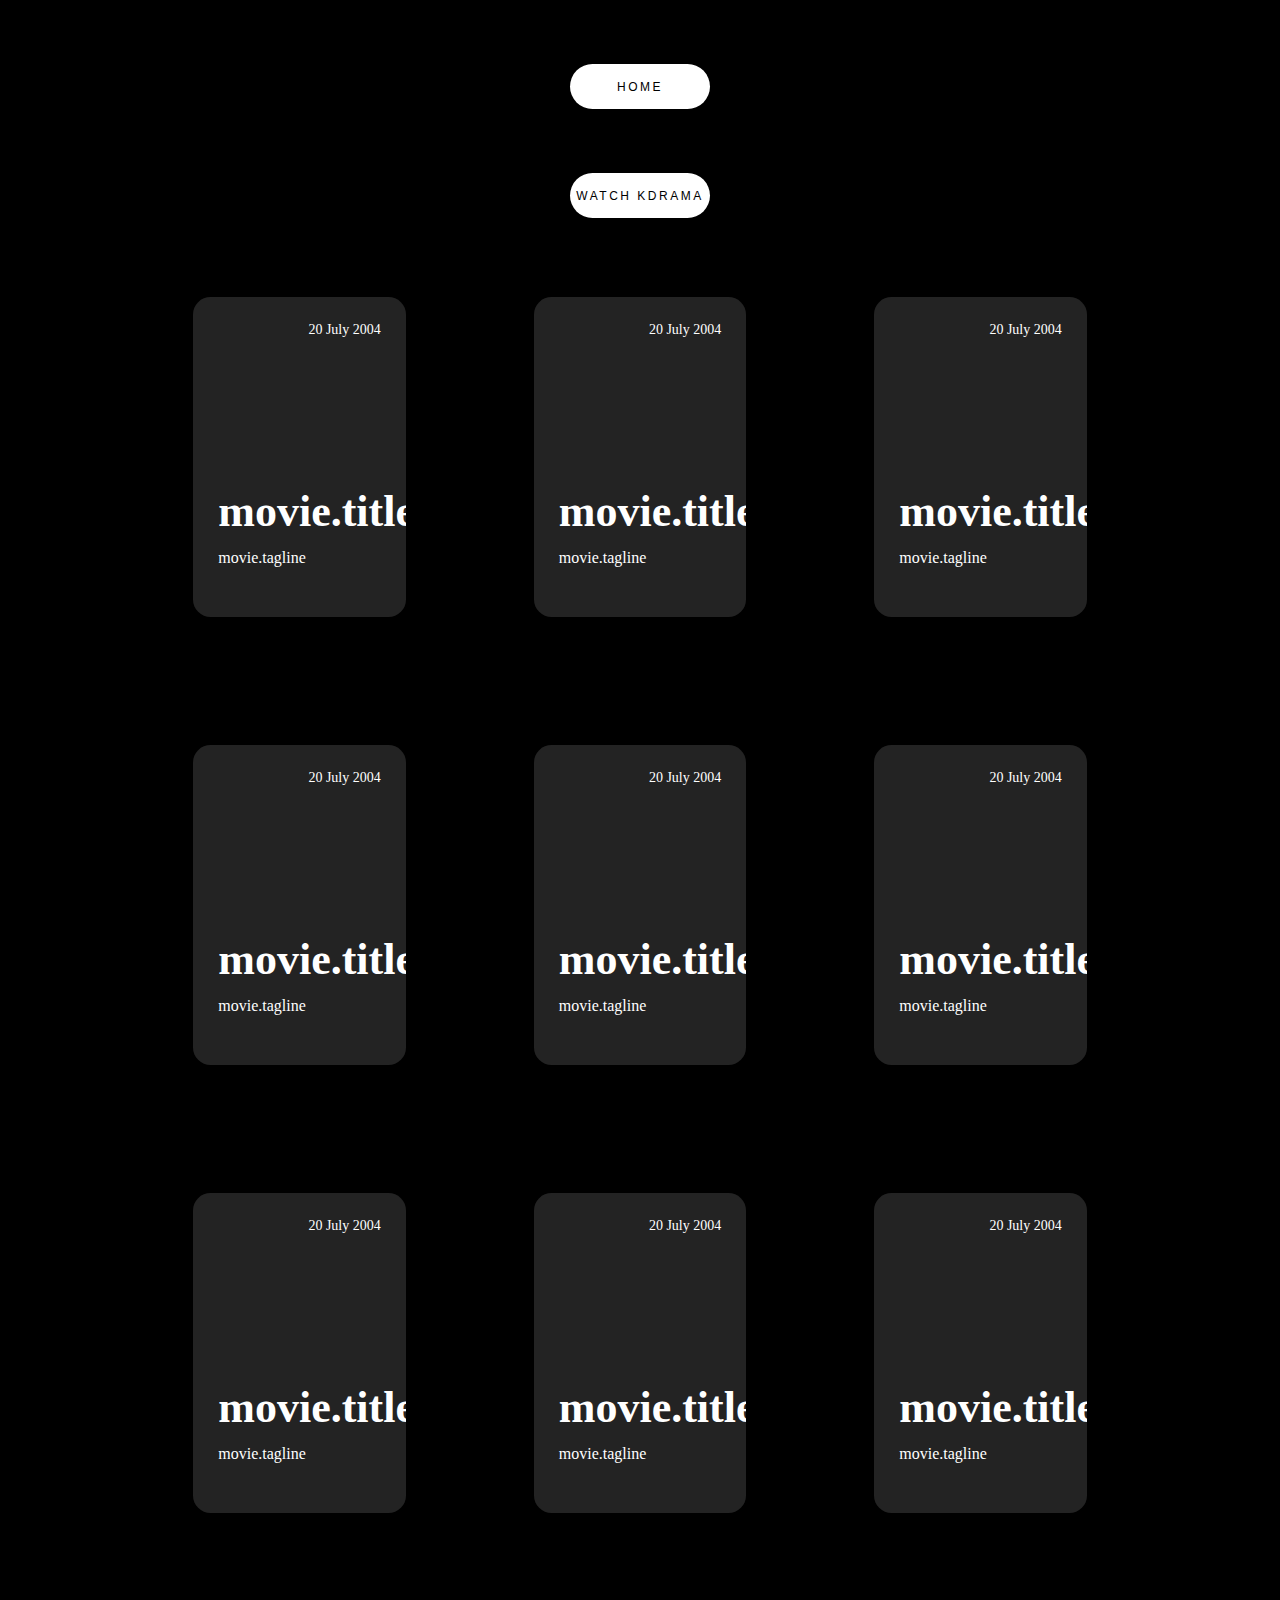
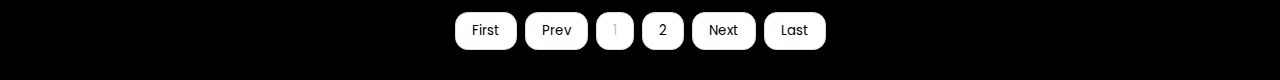
<file: content_explore/content.html>
<!DOCTYPE html>
<html lang="en">
<head>
    <meta charset="UTF-8">
    <meta name="viewport" content="width=device-width, initial-scale=1.0">
    <title>Explore!</title>
    <link href="content.css" rel="stylesheet">
    <link href='https://unpkg.com/boxicons@2.1.4/css/boxicons.min.css' rel='stylesheet'>
    <link rel="icon" href="../assets/favicon.ico"  type="image/x-icon" />
    <link rel="shortcut icon" href="../assets/favicon.ico"   type="image/x-icon" />

</head>
<body>
    <div class="fullscreen">

        <div class="wrap">
            <button class="btn" onclick="goToAnotherLocation()">Home</button>
          </div>
          <div class="wrap">
            <button class="btn" onclick="goTokdrama()">Watch Kdrama</button>
          </div>


        <div class="container">
            <div class="card">
                <div class="date">
                    20 July 2004
                 </div>
                 <div class="content">
                   <div class="title">
                     movie.title
                   </div>
                   <div class="tagline">
                     movie.tagline
                   </div>
                 </div>
                 <div class="sinopse">
                   
                     <iframe style="width: 305px; height: 340px;" id="ytplayer" type="text/html" data-video=""
             src="" frameborder="0" autoplay allowfullscreen></iframe>
                   
                   <div class="content-sinopse">
                     <div class="text">
                         to be filled with movie.overview
                     </div>
                   </div>
                   <div class="view movie"> Watch Full Movie </div>
                 </div>
               </div>
    
    
              <div class="card">
               <div class="date">
                  20 July 2004
                </div>
                <div class="content">
                  <div class="title">
                    movie.title
                  </div>
                  <div class="tagline">
                    movie.tagline
                  </div>
                </div>
                <div class="sinopse">
                  
                    <iframe style="width: 305px; height: 340px;" id="ytplayer" type="text/html" data-video=""
            src="" frameborder="0" autoplay allowfullscreen></iframe>
                  
                  <div class="content-sinopse">
                    <div class="text">
                        to be filled with movie.overview
                    </div>
                  </div>
                  <div class="view movie"> Watch Full Movie </div>
                </div>
              </div>
    
    
              <div class="card">
           <div class="date">
               20 July 2004
                </div>
                <div class="content">
                  <div class="title">
                    movie.title
                  </div>
                  <div class="tagline">
                    movie.tagline
                  </div>
                </div>
                <div class="sinopse">
                    
                    <iframe id="abc" style="width: 305px; height: 340px;" class="movie" data-video="" id="ytplayer" type="text/html"
            src="" frameborder="0" autoplay allowfullscreen></iframe>
                  
                  <div class="content-sinopse">
                    <div class="text">
                        to be filled with movie.overview
                    </div>
                  </div>
                  <div class="view movie"> Watch Full Movie </div>
                </div>
              </div>
        
              <div class="card card_4">
                <div class="date">
                    20 July 2004
                     </div>
                     <div class="content">
                       <div class="title">
                         movie.title
                       </div>
                       <div class="tagline">
                        movie.tagline
                       </div>
                     </div>
                     <div class="sinopse">
                         
                         <iframe style="width: 305px; height: 340px;" class="movie" data-video="" id="ytplayer" type="text/html"
                 src="" frameborder="0" autoplay allowfullscreen></iframe>
                       
                       <div class="content-sinopse">
                         <div class="text">
                             to be filled with movie.overview
                         </div>
                       </div>
                       <div class="view movie"> Watch Full Movie </div>
                     </div>
                   </div>


                   <div class="card card_5">
                    <div class="date">
                        20 July 2004
                         </div>
                         <div class="content">
                           <div class="title">
                             movie.title
                           </div>
                           <div class="tagline">
                            movie.tagline
                           </div>
                         </div>
                         <div class="sinopse">
                             
                             <iframe style="width: 305px; height: 340px;" class="movie" data-video="" id="ytplayer" type="text/html"
                     src="" frameborder="0" autoplay allowfullscreen></iframe>
                           
                           <div class="content-sinopse">
                             <div class="text">
                                 to be filled with movie.overview
                             </div>
                           </div>
                           <div class="view movie"> Watch Full Movie </div>
                         </div>
                       </div>


                       <div class="card card_6">
                        <div class="date">
                            20 July 2004
                             </div>
                             <div class="content">
                               <div class="title">
                                 movie.title
                               </div>
                               <div class="tagline">
                                movie.tagline
                               </div>
                             </div>
                             <div class="sinopse">
                                 
                                 <iframe style="width: 305px; height: 340px;"  class="movie" data-video="" id="ytplayer" type="text/html"
                         src="" frameborder="0" autoplay allowfullscreen></iframe>
                               
                               <div class="content-sinopse">
                                 <div class="text">
                                     to be filled with movie.overview
                                 </div>
                               </div>
                               <div class="view movie">Watch Full Movie</div>
                             </div>
                           </div>


                           <div class="card card_7">
                            <div class="date">
                                20 July 2004
                                 </div>
                                 <div class="content">
                                   <div class="title">
                                     movie.title
                                   </div>
                                   <div class="tagline">
                                    movie.tagline
                                   </div>
                                 </div>
                                 <div class="sinopse">
                                     
                                     <iframe style="width: 305px; height: 340px;"  class="movie" data-video="" id="ytplayer" type="text/html"
                             src="" frameborder="0" autoplay allowfullscreen></iframe>
                                   
                                   <div class="content-sinopse">
                                     <div class="text">
                                         to be filled with movie.overview
                                     </div>
                                   </div>
                                   <div class="view movie">Watch Full Movie</div>
                                 </div>
                               </div>


                               <div class="card card_8">
                                <div class="date">
                                    20 July 2004
                                     </div>
                                     <div class="content">
                                       <div class="title">
                                         movie.title
                                       </div>
                                       <div class="tagline">
                                        movie.tagline
                                       </div>
                                     </div>
                                     <div class="sinopse">
                                         
                                         <iframe style="width: 305px; height: 340px;"  class="movie" data-video="" id="ytplayer" type="text/html"
                                 src="" frameborder="0" autoplay allowfullscreen></iframe>
                                       
                                       <div class="content-sinopse">
                                         <div class="text">
                                             to be filled with movie.overview
                                         </div>
                                       </div>
                                       <div class="view movie">Watch Full Movie</div>
                                     </div>
                                   </div>


                                   <div class="card card_9">
                                    <div class="date">
                                        20 July 2004
                                         </div>
                                         <div class="content">
                                           <div class="title">
                                             movie.title
                                           </div>
                                           <div class="tagline">
                                            movie.tagline
                                           </div>
                                         </div>
                                         <div class="sinopse">
                                             
                                             <iframe style="width: 305px; height: 340px;"  class="movie" data-video="" id="ytplayer" type="text/html"
                                     src="" frameborder="0" autoplay allowfullscreen></iframe>
                                           
                                           <div class="content-sinopse">
                                             <div class="text">
                                                 to be filled with movie.overview
                                             </div>
                                           </div>
                                           <div class="view movie">Watch Full Movie</div>
                                         </div>
                                       </div>
              


        </div> 

        <center>
        <div class="pagination">
            <button id="firstPage">First</button>
            <button id="prevPage">Previous</button>
            <button class="pageBtn" data-page="1">1</button>
            <button id="nextPage">Next</button>
            <button id="lastPage">Last</button>
        </div>
    </center>
      </div>

      
      
    

      <script src="https://ajax.googleapis.com/ajax/libs/jquery/3.7.1/jquery.min.js"></script>
      <script src="content.js" type="text/javascript"></script>
      <script src="../assets/js/ads.js" type="text/javascript"></script>
</body>
</html>
</file>
<file: content_explore/content.css>
@import url('https://fonts.googleapis.com/css2?family=Poppins:wght@200;300;400;500;600;700&display=swap');

* {
    box-sizing: border-box;
  }
  
  body {
    overflow-x: hidden;
    margin: 0;
    background-color: rgb(0, 0, 0);
    padding: 0;
    font-family: "Sunflower";
  }



.wrap {
  margin-top: 5vw;
  height: 100%;
  display: flex;
  align-items: center;
  justify-content: center;
}

.btn {
  width: 140px;
  height: 45px;
  font-family: 'Roboto', sans-serif;
  font-size: 12px;
  text-transform: uppercase;
  letter-spacing: 2.5px;
  font-weight: 500;
  color: #000;
  background-color: #fff;
  border: none;
  border-radius: 45px;
  box-shadow: 0px 8px 15px rgba(0, 0, 0, 0.1);
  transition: all 0.3s ease 0s;
  cursor: pointer;
  }

.btn:hover {
  background-color: #ff5722;
      box-shadow: 0px 15px 20px rgba(119, 29, 0, 0.73);
  color: #fff;
  transform: translateY(-7px);
}
  
  .fullscreen {
    width: 100vw;
    height: fit-content;
    background: #000000f7;
  }
  .fullscreen .container {
    padding: 15px;
    width: 100vw;
    height: 100%;
    display: flex;
    align-items: center;
    /* justify-content: space-between; */
    flex-wrap: wrap;
    justify-content: center;
  }
  .fullscreen .container .card {
    overflow: hidden;
    margin: 5vw;
    width: 17%;
    height: 25vw;
    background: #232323;
    box-shadow: 1px 22px 44px rgba(0, 0, 0, 0.19);
    transition: 0.6s;
    border-radius: 1.1rem;
    position: relative;
    display: flex;
  }
  .fullscreen .container .card:hover {
    transform: translateY(-15px);
    box-shadow: 1px 12px 34px rgba(0, 0, 0, 0.31);
  }
  .fullscreen .container .card:hover .sinopse {
    opacity: 1;
    transition-delay: 0.4s;
  }
  .fullscreen .container .card:hover .sinopse .view {
    opacity: 1;
    transform: translateY(0%);
    transition: 0.6s;
    transition-delay: 1s;
  }
  .fullscreen .container .card:hover .sinopse .content-sinopse .text {
    transform: translateY(0);
    transition-delay: 0.6s;
  }
  .fullscreen .container .card:hover .sinopse .content-sinopse .title {
    transform: translateY(0);
    transition-delay: 0.2s;
  }
  .fullscreen .container .card:hover .date {
    transform: translateY(-100%);
    opacity: 0;
  }
  .fullscreen .container .card:hover .content {
    transform: translateY(100%);
    opacity: 0;
  }
  .fullscreen .container .card .date {
    position: absolute;
    top: 25px;
    right: 25px;
    color: #fff;
    font-weight: 300;
    font-size: 14px;
    transition: 0.8s;
  }
  .fullscreen .container .card .date .tv_ico img {
    width: 12px;
    vertical-align: baseline;
    margin-left: 6px;
  }
  .fullscreen .container .card .content {
    transition: 0.8s;
    display: flex;
    flex-wrap: wrap;
    align-self: flex-end;
    padding: 25px 25px 50px 25px;
  }
  .fullscreen .container .card .content .title {
    width: 100%;
    color: #fff;
    font-size: 44px;
    font-weight: 700;
    line-height: 50px;
    margin-bottom: 12px;
  }
  .fullscreen .container .card .content .text {
    width: 100%;
    color: #fff;
    font-size: 16px;
    font-weight: 300;
  }
  .fullscreen .container .card .sinopse {
    width: 100%;
    height: 100%;
    position: absolute;
    top: 0;
    left: 0;
    padding: 25px 25px 50px 25px;
    background: rgba(0, 0, 0, 0.78);
    color: #fff;
    font-weight: 300;
    opacity: 0;
    transition: 0.8s;
    display: flex;
    align-items: flex-end;
    flex-wrap: wrap;
  }
  .fullscreen .container .card .sinopse iframe {
    position: absolute;
    top: 0;
    width: 100%;
    margin-left: -30px;
    height: 260px;
  }
  .fullscreen .container .card .sinopse .view {
    position: absolute;
    bottom: 15px;
    right: 25px;
    font-family: poppins;
    color: #fff;
    font-size: 14px;
    border-bottom: 1px solid #fff;
    opacity: 0;
    transform: translateY(100%);
    transition: 0.6s;
    cursor: pointer;
  }
  .fullscreen .container .card .sinopse .content-sinopse .title {
    color: rgba(255, 255, 255, 0.6);
    font-size: 22px;
    font-weight: 700;
    margin-bottom: 12px;
    transform: translateY(-100%);
    transition: 0.6s;
  }
  .fullscreen .container .card .sinopse .content-sinopse .text {
    transform: translateY(100%);
    transition: 0.6s;
    color: rgba(255, 255, 255, 0.6);
    font-weight: 300;
    font-size: 14px;
  }
  .fullscreen .container .card_1 {
    background: gray;
  }
  .fullscreen .container .card_2 {
    background: gray;
  }
  .fullscreen .container .card_3 {
    background: gray;
  }
  
 .tagline{
    color: #fff;
    font-weight: 300;
 }



  @media (min-width: 580px) and (max-width: 992px) {
    .fullscreen {
      height: auto;
    }
    .fullscreen .container {
      flex-wrap: wrap;
      justify-content: space-evenly;
    }
    .fullscreen .container .card {
      overflow: hidden;
      width: 24%;
      height: 34.9vw;
      background: #fff;
      box-shadow: 1px 22px 44px rgba(0, 0, 0, 0.19);
      transition: 0.6s;
      border-radius: 2px;
      position: relative;
      display: flex;
      margin-bottom: 10%;
    }
    .fullscreen .container .card:nth-child(-n+2) {
      margin-top: 10%;
    }
    .fullscreen .container .card .content .title {
      width: 100%;
      color: #fff;
      font-size: 28px;
      font-weight: 700;
      line-height: 36px;
      margin-bottom: 12px;
    }
    .fullscreen .container .card .content .text {
      width: 100%;
      color: #fff;
      font-size: 14px;
      font-weight: 300;
    }
    .fullscreen .container .card .sinopse {
      width: 100%;
      height: 100%;
      position: absolute;
      top: 0;
      left: 0;
      padding: 25px 25px 50px 25px;
      background: rgba(0, 0, 0, 0.78);
      color: #fff;
      font-weight: 300;
      opacity: 0;
      transition: 0.8s;
      display: flex;
      align-items: flex-end;
      flex-wrap: wrap;
    }
    .fullscreen .container .card .sinopse iframe {
      position: absolute;
      top: 0;
      width: 100%;
      margin-left: -30px;
      height: 260px;
    }
    .fullscreen .container .card .sinopse .view {
      position: absolute;
      bottom: 15px;
      right: 25px;
      color: #fff;
      font-size: 14px;
      border-bottom: 1px solid #fff;
      opacity: 0;
      transform: translateY(100%);
      transition: 0.6s;
      cursor: pointer;
    }
    .fullscreen .container .card .sinopse .content-sinopse .title {
      color: rgba(255, 255, 255, 0.6);
      font-size: 22px;
      font-weight: 700;
      margin-bottom: 12px;
      transform: translateY(-100%);
      transition: 0.6s;
    }
    .fullscreen .container .card .sinopse .content-sinopse .text {
      transform: translateY(100%);
      transition: 0.6s;
      color: rgba(255, 255, 255, 0.6);
      font-weight: 300;
      font-size: 14px;
    }
    .fullscreen .container .card_1 {
      background: url("../assets/dhoni.jpg") no-repeat center/cover;
    }
    .fullscreen .container .card_2 {
      background: linear-gradient(to bottom, rgba(0, 0, 0, 0), rgba(0, 0, 0, 0), rgba(0, 0, 0, 0.98)), url("https://w.wallhaven.cc/full/5d/wallhaven-5dpo51.jpg") no-repeat 45%/cover;
    }
    .fullscreen .container .card_3 {
      background: linear-gradient(to bottom, rgba(0, 0, 0, 0.75), rgba(0, 0, 0, 0), rgba(0, 0, 0, 0.88)), url("https://w.wallhaven.cc/full/43/wallhaven-43y676.jpg") no-repeat center/cover;
    }
  }
  @media (min-width: 320px) and (max-width: 580px) {
    .fullscreen {
      height: auto;
    }
    .fullscreen .container {
      flex-wrap: wrap;
    }
    .fullscreen .container .card {
      overflow: hidden;
      width: 50%;
      height: 71.2vw;
      background: #fff;
      box-shadow: 1px 22px 44px rgba(0, 0, 0, 0.19);
      transition: 0.6s;
      border-radius: 2px;
      position: relative;
      display: flex;
      margin-bottom: 10%;
    }
    .fullscreen .container .card .content .title {
      width: 100%;
      color: #fff;
      font-size: 28px;
      font-weight: 700;
      line-height: 36px;
      margin-bottom: 12px;
    }
    .fullscreen .container .card .content .text {
      width: 100%;
      color: #fff;
      font-size: 14px;
      font-weight: 300;
    }
    .fullscreen .container .card .sinopse {
      width: 100%;
      height: 100%;
      position: absolute;
      top: 0;
      left: 0;
      padding: 25px 25px 50px 25px;
      background: rgba(0, 0, 0, 0.78);
      color: #fff;
      font-weight: 300;
      opacity: 0;
      transition: 0.8s;
      display: flex;
      align-items: flex-end;
      flex-wrap: wrap;
    }
    .fullscreen .container .card .sinopse iframe {
      position: absolute;
      top: 0;
      width: 100%;
      margin-left: -30px;
      height: 260px;
    }
    .fullscreen .container .card .sinopse .view {
      position: absolute;
      bottom: 15px;
      right: 25px;
      color: #fff;
      font-size: 14px;
      border-bottom: 1px solid #fff;
      opacity: 0;
      transform: translateY(100%);
      transition: 0.6s;
      cursor: pointer;
    }
    .fullscreen .container .card .sinopse .content-sinopse {
      pointer-events: none;
    }
    .fullscreen .container .card .sinopse .content-sinopse .title {
      color: rgba(255, 255, 255, 0.6);
      font-size: 22px;
      font-weight: 700;
      margin-bottom: 12px;
      transform: translateY(-100%);
      transition: 0.6s;
    }
    .fullscreen .container .card .sinopse .content-sinopse .text {
      pointer-events: none;
      transform: translateY(100%);
      transition: 0.6s;
      color: rgba(255, 255, 255, 0.6);
      font-weight: 300;
      font-size: 14px;
    }
    .fullscreen .container .card_1 {
      background: url("../assets/dhoni.jpg") no-repeat center/cover;
    }
    .fullscreen .container .card_2 {
      background: url("https://wallpapers.wallhaven.cc/wallpapers/full/wallhaven-539333.png") no-repeat 45%/cover;
    }
    .fullscreen .container .card_3 {
      background: linear-gradient(to bottom, rgba(0, 0, 0, 0.75), rgba(0, 0, 0, 0), rgba(0, 0, 0, 0.88)), url("https://wallpapers.wallhaven.cc/wallpapers/full/wallhaven-5379.png") no-repeat center/cover;
    }
  }

  .pagination {
    margin-top: 20px;
    margin-bottom: 30px;
    
}

.pagination button {
  font-family: poppins;
    padding: 8px 16px;
    margin: 0 4px;
    background-color: #ffffff;
    border: 1px solid #dddddd;
    border-radius: 0.8rem;
    cursor: pointer;
    transition: background-color 0.3s ease;
}

.pagination button:hover {
    background-color: #504a4a;
}

.pagination button:focus {
    outline: none;
}

/* Style for the active page button */
.pagination .pageBtn.active {
    background-color: #007bff;
    color: #ffffff;
    border: 1px solid #007bff;
}

/* Style for disabled buttons */
.pagination button.disabled {
    opacity: 0.5;
    cursor: not-allowed;
}
</file>
